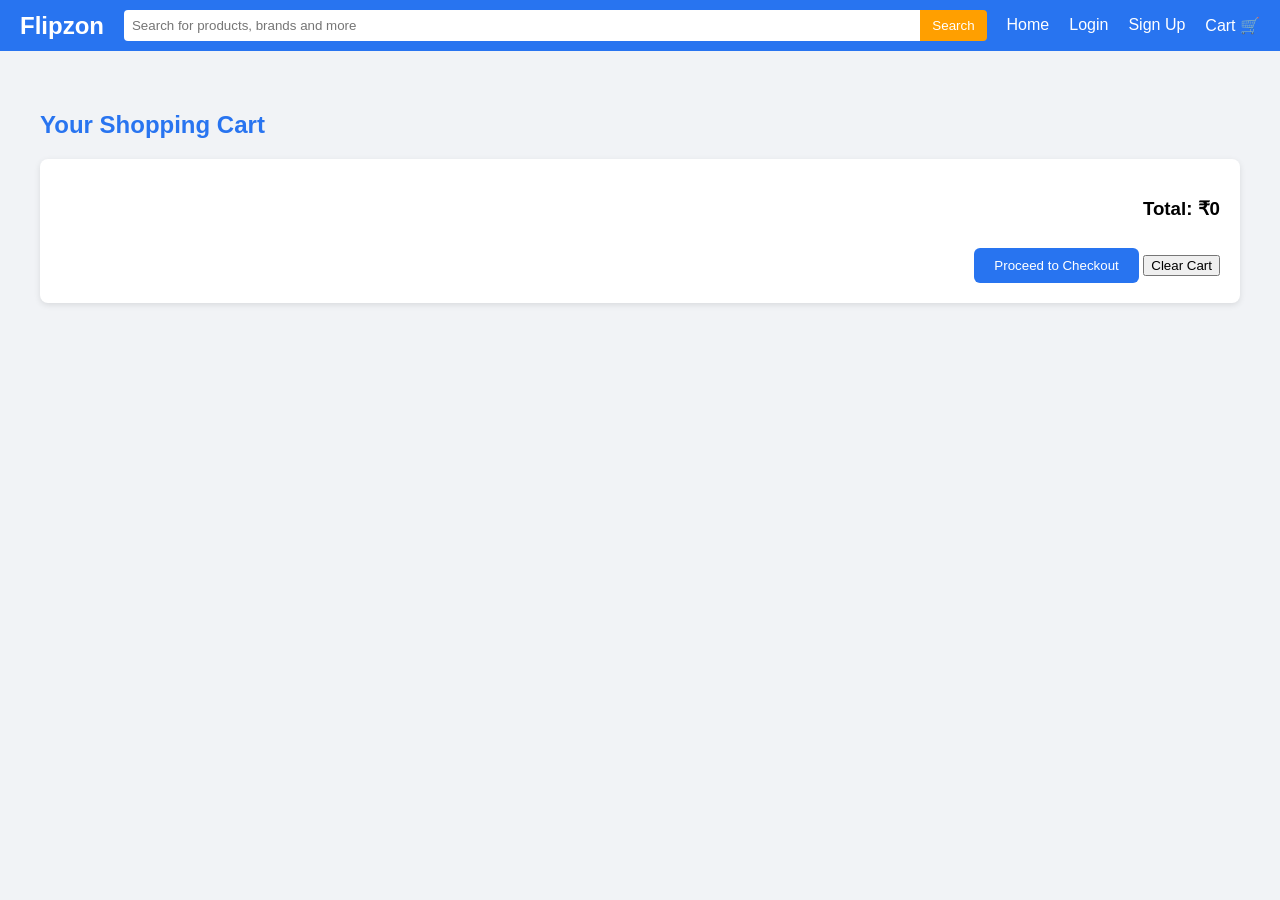
<file: cart.html>
<!DOCTYPE html>
<html lang="en">
<head>
  <meta charset="UTF-8">
  <meta name="viewport" content="width=device-width, initial-scale=1.0">
  <title>Flipzon - Cart</title>
  <link rel="stylesheet" href="style.css">
</head>
<body>

  <!-- Navbar -->
  <div class="navbar">
    <div class="logo">Flipzon</div>

    <div class="search-bar">
      <input type="text" placeholder="Search for products, brands and more">
      <button>Search</button>
    </div>

    <div class="nav-links">
      <a href="index.html">Home</a>
      <a href="login.html">Login</a>
      <a href="signup.html">Sign Up</a>
      <a href="cart.html" class="active">Cart 🛒</a>
    </div>
  </div>

  <!-- Cart Section -->
  <section class="cart-container">
    <h2>Your Shopping Cart</h2>

    <!-- JS will dynamically add items here -->
    <div class="cart-items"></div>

    <!-- Cart Total -->
    <div class="cart-total">
      <h3>Total: ₹0</h3>
      <button class="checkout-btn">Proceed to Checkout</button>
      <button class="clear-cart-btn">Clear Cart</button>
    </div>
  </section>

  <!-- Link to JavaScript -->
  <script src="script.js"></script>
</body>
</html>
</file>
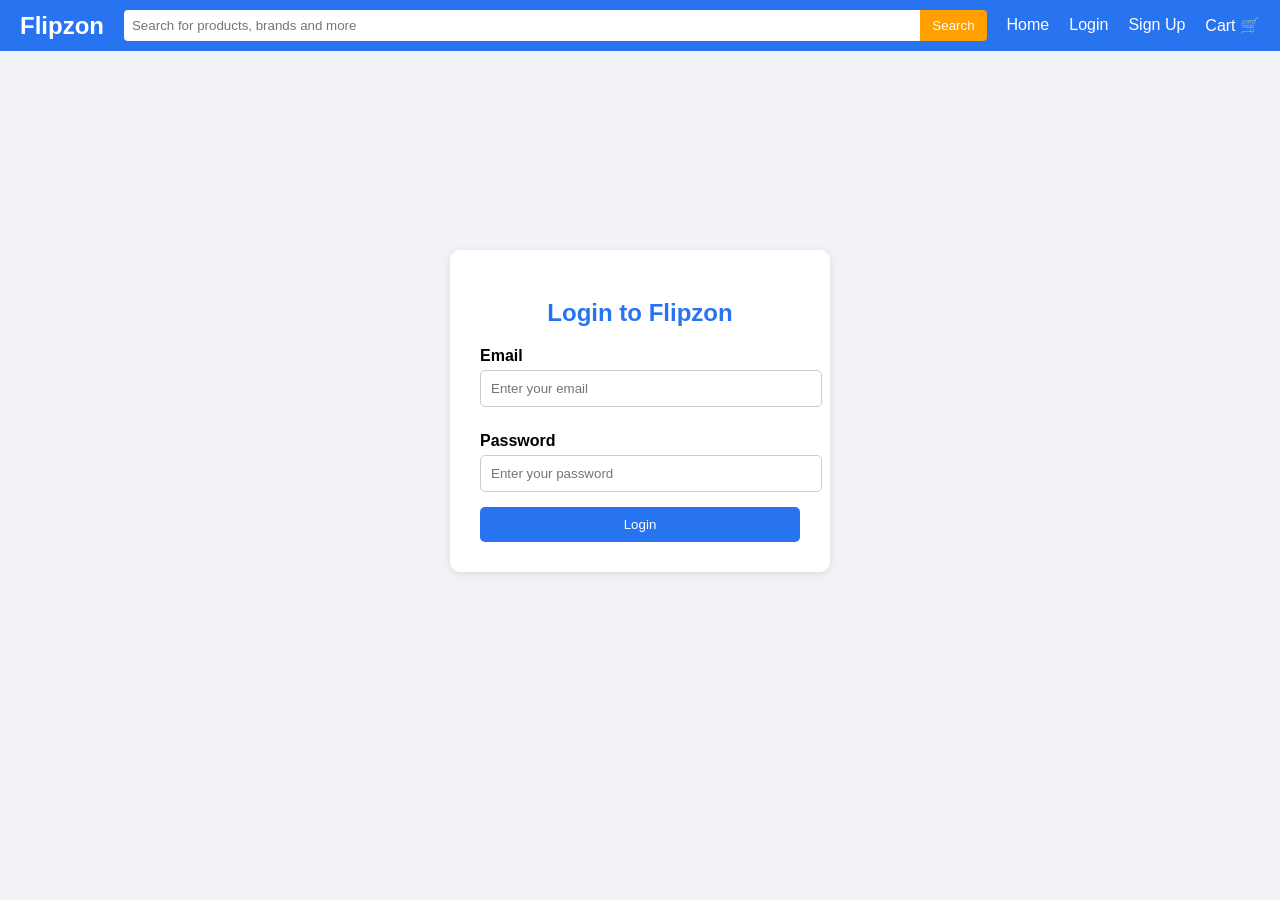
<file: login.html>
<!DOCTYPE html>
<html lang="en">
<head>
  <meta charset="UTF-8">
  <meta name="viewport" content="width=device-width, initial-scale=1.0">
  <title>Flipzon - Login</title>
  <link rel="stylesheet" href="style.css">
</head>
<body>

  <!-- Navbar -->
  <div class="navbar">
    <div class="logo">Flipzon</div>

    <div class="search-bar">
      <input type="text" placeholder="Search for products, brands and more">
      <button>Search</button>
    </div>

    <div class="nav-links">
         <a href="index.html">Home</a>
      <a href="login.html" class="active">Login</a>
      <a href="signup.html">Sign Up</a>
      <a href="#">Cart 🛒</a>
    </div>
  </div>

  <!-- Login Form -->
  <section class="login-container">
    <form class="login-box">
      <h2>Login to Flipzon</h2>
      
      <label for="email">Email</label>
      <input type="email" id="email" placeholder="Enter your email" required>

      <label for="password">Password</label>
      <input type="password" id="password" placeholder="Enter your password" required>

      <button type="submit">Login</button>

    </form>
  </section>
<script src="script.js"></script>
</body>
</html>
</file>
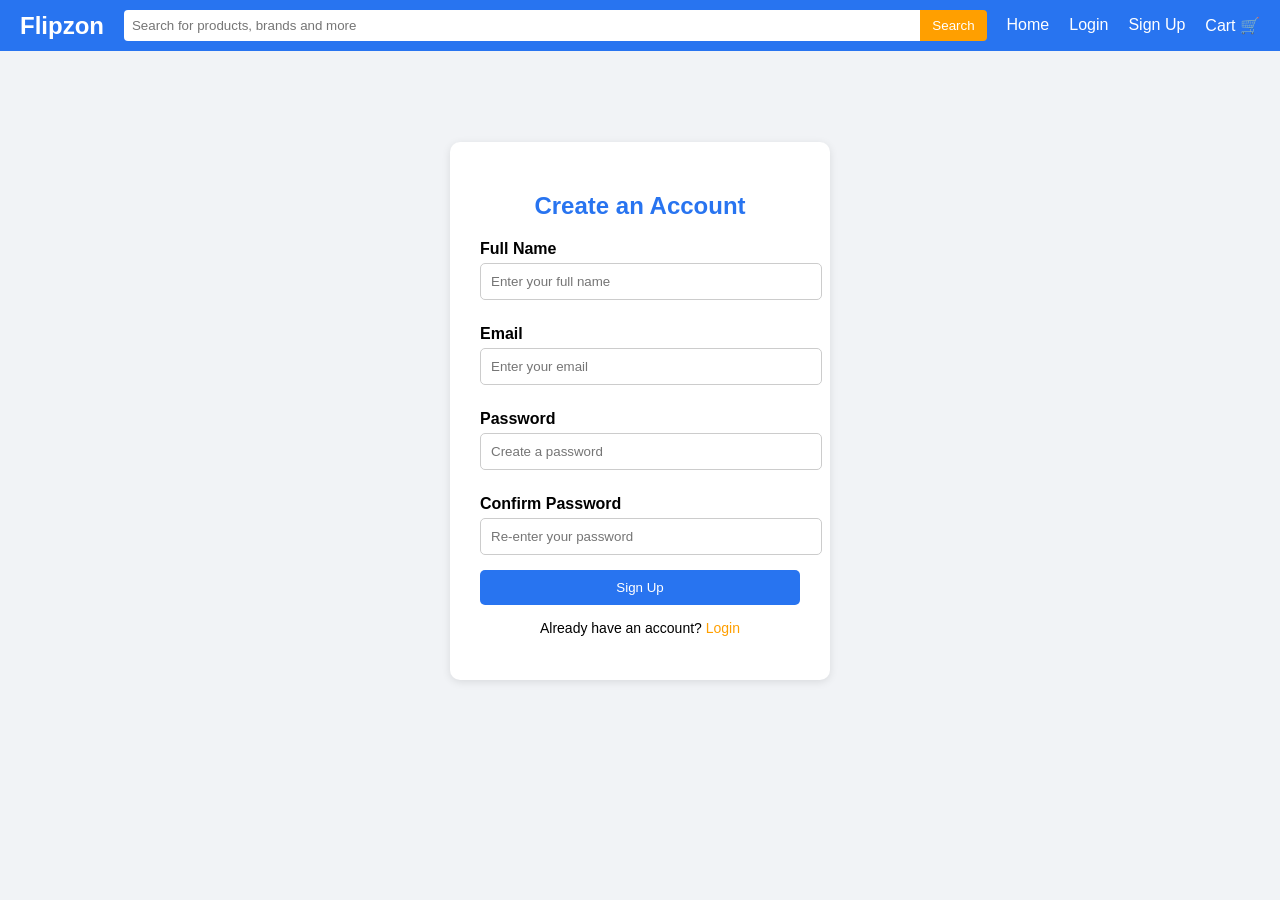
<file: signup.html>
<!DOCTYPE html>
<html lang="en">
<head>
  <meta charset="UTF-8">
  <meta name="viewport" content="width=device-width, initial-scale=1.0">
  <title>Flipzon - Sign Up</title>
  <link rel="stylesheet" href="style.css">
</head>
<body>

  <!-- Navbar -->
  <div class="navbar">
    <div class="logo">Flipzon</div>

    <div class="search-bar">
      <input type="text" placeholder="Search for products, brands and more">
      <button>Search</button>
    </div>

    <div class="nav-links">
         <a href="index.html">Home</a>
      <a href="login.html">Login</a>
      <a href="signup.html" class="active">Sign Up</a>
      <a href="#">Cart 🛒</a>
    </div>
  </div>

  <!-- Sign Up Form -->
  <section class="login-container">
    <form class="login-box">
      <h2>Create an Account</h2>

      <label for="name">Full Name</label>
      <input type="text" id="name" placeholder="Enter your full name" required>

      <label for="email">Email</label>
      <input type="email" id="email" placeholder="Enter your email" required>

      <label for="password">Password</label>
      <input type="password" id="password" placeholder="Create a password" required>

      <label for="confirm-password">Confirm Password</label>
      <input type="password" id="confirm-password" placeholder="Re-enter your password" required>

      <button type="submit">Sign Up</button>

      <p class="signup-link">Already have an account? <a href="login.html">Login</a></p>
    </form>
  </section>
<script src="script.js"></script>
</body>
</html>
</file>
<file: style.css>
body {
  margin: 0;
  font-family: Arial, sans-serif;
  background-color: #f1f3f6;
}

/* Navbar */
.navbar {
  display: flex;
  align-items: center;
  justify-content: space-between;
  background-color: #2874f0;
  padding: 10px 20px;
  color: white;
}

.logo {
  font-size: 24px;
  font-weight: bold;
}

.search-bar {
  flex: 1;
  display: flex;
  margin: 0 20px;
}

.search-bar input {
  width: 100%;
  padding: 8px;
  border: none;
  border-radius: 4px 0 0 4px;
  outline: none;
}

.search-bar button {
  padding: 8px 12px;
  border: none;
  background: #ff9f00;
  color: white;
  border-radius: 0 4px 4px 0;
  cursor: pointer;
}

.nav-links {
  display: flex;
  gap: 20px;
}

.nav-links a {
  text-decoration: none;
  color: white;
  font-weight: 500;
}

.nav-links a:hover {
  text-decoration: underline;
}

/* Hero Section */
.hero {
  background: url("https://via.placeholder.com/1200x400/2874f0/ffffff?text=Big+Sale+Banner") no-repeat center center/cover;
  color: white;
  text-align: center;
  padding: 80px 20px;
  background-color: lightcoral;
}

.hero h1 {
  font-size: 48px;
  margin-bottom: 10px;
}

.hero p {
  font-size: 20px;
  margin-bottom: 20px;
}

.shop-btn {
  padding: 12px 24px;
  font-size: 16px;
  background: #ff9f00;
  border: none;
  border-radius: 5px;
  color: white;
  cursor: pointer;
}

/* Categories */
.categories {
  padding: 40px 20px;
  background: white;
  text-align: center;
}

.category-list {
  display: flex;
  justify-content: center;
  gap: 20px;
  margin-top: 20px;
}

.category {
  background: #2874f0;
  color: white;
  padding: 15px 25px;
  border-radius: 8px;
  font-weight: bold;
  cursor: pointer;
}

.category:hover {
  background: #0a4bb5;
}

/* Products */
.products {
  padding: 40px 20px;
}

.product-grid {
  display: grid;
  grid-template-columns: repeat(auto-fit, minmax(200px, 1fr));
  gap: 20px;
  margin-top: 20px;
}

.product-card {
  background: white;
  padding: 15px;
  border-radius: 10px;
  text-align: center;
  box-shadow: 0px 2px 8px rgba(0,0,0,0.1);
}

.product-card img {
  max-width: 100%;
  border-radius: 5px;
}

.product-card h3 {
  margin: 10px 0 5px;
}

.product-card p {
  color: green;
  font-weight: bold;
}

.product-card button {
  margin-top: 10px;
  padding: 8px 12px;
  background: #2874f0;
  color: white;
  border: none;
  border-radius: 5px;
  cursor: pointer;
}

.product-card button:hover {
  background: #0a4bb5;
}

/* Footer */
footer {
  background: #2874f0;
  color: white;
  text-align: center;
  padding: 15px;
  margin-top: 20px;
}
/* Login Page */
.login-container {
  display: flex;
  justify-content: center;
  align-items: center;
  height: 80vh;
  background: #f1f3f6;
}

.login-box {
  background: white;
  padding: 30px;
  border-radius: 10px;
  box-shadow: 0px 2px 8px rgba(0,0,0,0.1);
  width: 320px;
  text-align: center;
}

.login-box h2 {
  margin-bottom: 20px;
  color: #2874f0;
}

.login-box label {
  display: block;
  text-align: left;
  margin: 10px 0 5px;
  font-weight: bold;
}

.login-box input {
  width: 100%;
  padding: 10px;
  margin-bottom: 15px;
  border: 1px solid #ccc;
  border-radius: 5px;
  outline: none;
}

.login-box button {
  width: 100%;
  padding: 10px;
  background: #2874f0;
  color: white;
  border: none;
  border-radius: 5px;
  cursor: pointer;
}

.login-box button:hover {
  background: #0a4bb5;
}

.signup-link {
  margin-top: 15px;
  font-size: 14px;
}
.signup-link a {
  color: #ff9f00;
  text-decoration: none;
}
.signup-link a:hover {
  text-decoration: underline;
}

/* Cart Page */
.cart-container {
  padding: 40px;
  background: #f1f3f6;
  min-height: 80vh;
}

.cart-container h2 {
  margin-bottom: 20px;
  color: #2874f0;
}

.cart-item {
  display: flex;
  align-items: center;
  background: white;
  padding: 15px;
  margin-bottom: 15px;
  border-radius: 8px;
  box-shadow: 0px 2px 6px rgba(0,0,0,0.1);
}

.cart-item img {
  width: 100px;
  height: 100px;
  object-fit: cover;
  margin-right: 15px;
  border-radius: 5px;
}

.cart-details {
  flex-grow: 1;
}

.remove-btn {
  background: #ff4d4d;
  border: none;
  padding: 10px 15px;
  color: white;
  border-radius: 5px;
  cursor: pointer;
}

.remove-btn:hover {
  background: #cc0000;
}

.cart-total {
  background: white;
  padding: 20px;
  border-radius: 8px;
  text-align: right;
  box-shadow: 0px 2px 6px rgba(0,0,0,0.1);
}

.checkout-btn {
  background: #2874f0;
  color: white;
  padding: 10px 20px;
  border: none;
  border-radius: 6px;
  cursor: pointer;
  margin-top: 10px;
}

.checkout-btn:hover {
  background: #0a4bb5;
}

.qty-btn {
  background: #ddd;
  border: none;
  padding: 4px 8px;
  margin: 0 5px;
  cursor: pointer;
  border-radius: 4px;
}

.qty-btn:hover {
  background: #ccc;
}
</file>
